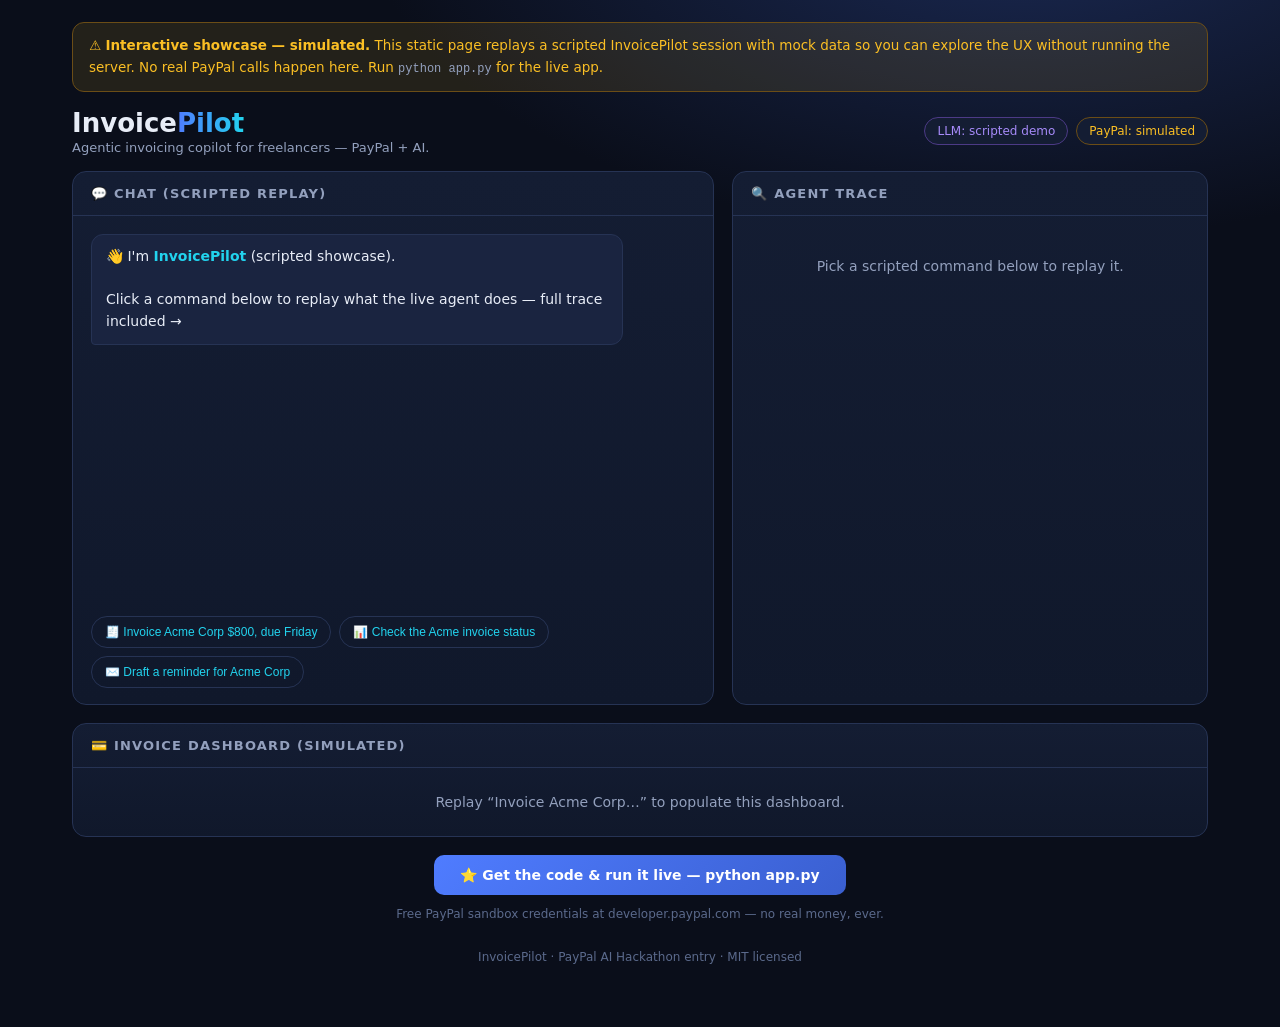
<file: demo/index.html>
<!DOCTYPE html>
<html lang="en">
<head>
<meta charset="UTF-8">
<meta name="viewport" content="width=device-width, initial-scale=1.0">
<title>InvoicePilot — Interactive Showcase (simulated)</title>
<style>
  :root{--bg:#0a0e1a;--card:#141d33;--card2:#1a2440;--border:#263354;--text:#e8edf7;--muted:#93a0bd;--accent:#4f7cff;--cyan:#22d3ee;--green:#34d399;--amber:#fbbf24;--purple:#a78bfa}
  *{box-sizing:border-box}body{margin:0;font-family:"Inter","Segoe UI",system-ui,sans-serif;background:radial-gradient(1200px 600px at 80% -10%,#1b2a55 0%,var(--bg) 55%) fixed,var(--bg);color:var(--text);min-height:100vh}
  .wrap{max-width:1180px;margin:0 auto;padding:22px 22px 60px}
  .notice{background:rgba(251,191,36,.1);border:1px solid #6b4d16;color:var(--amber);border-radius:12px;padding:12px 16px;font-size:13.5px;margin-bottom:16px;line-height:1.6}
  header{display:flex;align-items:center;gap:14px;margin-bottom:16px;flex-wrap:wrap}
  .brand h1{margin:0;font-size:26px}.brand h1 span{background:linear-gradient(90deg,var(--accent),var(--cyan));-webkit-background-clip:text;background-clip:text;color:transparent}
  .brand p{margin:2px 0 0;color:var(--muted);font-size:13px}
  .badges{margin-left:auto;display:flex;gap:8px;flex-wrap:wrap}
  .badge{font-size:12px;padding:6px 12px;border-radius:999px;border:1px solid var(--border);background:var(--card);color:var(--muted)}
  .badge.demo{color:var(--amber);border-color:#6b4d16}.badge.ai{color:var(--purple);border-color:#4c3a86}
  .grid{display:grid;grid-template-columns:1.35fr 1fr;gap:18px}@media(max-width:980px){.grid{grid-template-columns:1fr}}
  .card{background:linear-gradient(180deg,var(--card),#10182b);border:1px solid var(--border);border-radius:14px;overflow:hidden}
  .card h2{margin:0;padding:14px 18px;font-size:13px;text-transform:uppercase;letter-spacing:1.2px;color:var(--muted);border-bottom:1px solid var(--border)}
  #chat{height:400px;overflow-y:auto;padding:18px;display:flex;flex-direction:column;gap:12px}
  .msg{max-width:88%;padding:11px 14px;border-radius:12px;font-size:14px;line-height:1.55;white-space:pre-wrap}
  .msg.user{align-self:flex-end;background:linear-gradient(135deg,var(--accent),#3a5fd0);color:#fff;border-bottom-right-radius:4px}
  .msg.bot{align-self:flex-start;background:var(--card2);border:1px solid var(--border);border-bottom-left-radius:4px}
  .msg.bot b{color:var(--cyan)}
  .chips{display:flex;gap:8px;flex-wrap:wrap;padding:0 18px 16px}
  .chip{font-size:12px;padding:8px 13px;border-radius:999px;border:1px solid var(--border);background:transparent;color:var(--cyan);cursor:pointer}
  .chip:hover{background:rgba(34,211,238,.12);border-color:var(--cyan)}
  #trace{height:400px;overflow-y:auto;padding:16px 18px;font-size:13px}
  .tstep{border-left:2px solid var(--border);padding:2px 0 14px 16px;position:relative}
  .tstep::before{content:"";position:absolute;left:-6px;top:4px;width:10px;height:10px;border-radius:50%;background:var(--muted)}
  .tstep.ok::before{background:var(--green);box-shadow:0 0 8px var(--green)}
  .tstep.info::before{background:var(--cyan)}
  .tstep .tname{font-weight:700;font-family:monospace;font-size:12.5px}
  .tstep .tdetail{color:var(--muted);margin-top:3px;line-height:1.5}
  .dash{margin-top:18px}table{width:100%;border-collapse:collapse;font-size:13.5px}
  th,td{text-align:left;padding:12px 16px;border-bottom:1px solid var(--border)}
  th{color:var(--muted);font-size:11.5px;text-transform:uppercase;letter-spacing:.8px}
  .pill{display:inline-block;font-size:11.5px;font-weight:700;padding:4px 11px;border-radius:999px}
  .pill.SENT{background:rgba(251,191,36,.15);color:var(--amber);border-color:#6b4d16}
  .pill.PAID{background:rgba(52,211,153,.14);color:var(--green);border:1px solid #6b4d16}
  .pill.PAID{background:rgba(52,211,153,.14);color:var(--green);border:1px solid #1f5c46}
  .mono{font-family:monospace;font-size:12px;color:var(--muted)}
  .empty{padding:26px;text-align:center;color:var(--muted);font-size:14px}
  footer{margin-top:26px;color:#5b6a8c;font-size:12px;text-align:center;line-height:1.7}
  .cta{margin-top:18px;text-align:center}
  .cta a{display:inline-block;background:linear-gradient(135deg,var(--accent),#3a5fd0);color:#fff;text-decoration:none;font-weight:600;padding:12px 26px;border-radius:10px;font-size:14px}
</style>
</head>
<body>
<div class="wrap">
  <div class="notice">⚠️ <b>Interactive showcase — simulated.</b> This static page replays a scripted InvoicePilot session with mock data so you can explore the UX without running the server. No real PayPal calls happen here. Run <span class="mono">python app.py</span> for the live app.</div>

  <header>
    <div class="brand">
      <h1>Invoice<span>Pilot</span></h1>
      <p>Agentic invoicing copilot for freelancers — PayPal + AI.</p>
    </div>
    <div class="badges">
      <span class="badge ai">LLM: scripted demo</span>
      <span class="badge demo">PayPal: simulated</span>
    </div>
  </header>

  <div class="grid">
    <div class="card">
      <h2>💬 Chat (scripted replay)</h2>
      <div id="chat"></div>
      <div class="chips" id="chips"></div>
    </div>
    <div class="card">
      <h2>🔍 Agent trace</h2>
      <div id="trace"><div class="empty">Pick a scripted command below to replay it.</div></div>
    </div>
  </div>

  <div class="card dash">
    <h2>💳 Invoice dashboard (simulated)</h2>
    <div id="tablewrap"><div class="empty">Replay “Invoice Acme Corp…” to populate this dashboard.</div></div>
  </div>

  <div class="cta">
    <a href="https://github.com/arindewangan/invoicepilot" target="_blank" rel="noopener">⭐ Get the code &amp; run it live — python app.py</a>
    <p style="color:#5b6a8c;font-size:12px">Free PayPal sandbox credentials at developer.paypal.com — no real money, ever.</p>
  </div>

  <footer>InvoicePilot · PayPal AI Hackathon entry · MIT licensed</footer>
</div>

<script>
const chat = document.getElementById('chat');
const traceBox = document.getElementById('trace');
const tableWrap = document.getElementById('tablewrap');
const invoices = [];

function esc(s){return String(s??'').replace(/[&<>"']/g,c=>({'&':'&amp;','<':'&lt;','>':'&gt;','"':'&quot;',"'":'&#39;'}[c]))}
function md(s){return esc(s).replace(/\*\*(.+?)\*\*/g,'<b>$1</b>').replace(/\n/g,'<br>')}
function addMsg(t,who){const d=document.createElement('div');d.className='msg '+who;d.innerHTML=md(t);chat.appendChild(d);chat.scrollTop=chat.scrollHeight}
function renderTrace(steps){
  traceBox.innerHTML='';
  steps.forEach(s=>{
    const d=document.createElement('div');d.className='tstep '+s[1];
    d.innerHTML=`<span class="tname">${esc(s[0])}</span><span style="color:#5b6a8c;font-size:11px;margin-left:8px">${s[3]}ms</span><div class="tdetail">${esc(s[2])}</div>`;
    traceBox.appendChild(d);
  });
}
function renderTable(){
  if(!invoices.length){tableWrap.innerHTML='<div class="empty">Replay “Invoice Acme Corp…” to populate this dashboard.</div>';return}
  tableWrap.innerHTML=`<table><thead><tr><th>Invoice</th><th>Client</th><th>For</th><th style="text-align:right">Amount</th><th>Due</th><th>Status</th></tr></thead><tbody>`+
    invoices.map(r=>`<tr><td class="mono">${r.n}</td><td>${r.c}</td><td>${r.d}</td><td style="text-align:right"><b>USD ${r.a.toFixed(2)}</b></td><td class="mono">${r.due}</td><td><span class="pill ${r.s}">${r.s}</span> <span class="mono">demo</span></td></td></tr>`).join('')+`</tbody></table>`;
}

const SCENARIOS = {
  create: {
    user: "Invoice Acme Corp $800 for the logo work, due Friday",
    bot: "Done! I created and sent a USD 800.00 invoice to Acme Corp for “the logo work” due 2026-10-09. (showcase simulation — no real invoice was created)\nInvoice DEMO-0001 is now SENT. Payment link: https://www.sandbox.paypal.com/invoice/p/DEMO-INV-… (simulated)\nI'll keep tracking it — ask me for the status anytime, or say “remind Acme Corp” if it goes overdue.",
    trace: [
      ["parse_intent","ok","Scripted demo parser extracted intent: create_invoice","38"],
      ["plan","info","Plan: create_invoice → draft → create (PayPal) → send → track","2"],
      ["draft","ok","Draft: Acme Corp — USD 800.00 for “the logo work”, due 2026-10-09","5"],
      ["create","ok","PayPal (showcase) created draft DEMO-INV-A1B2C3D4 — status DRAFT","120"],
      ["send","ok","Invoice sent — status SENT","96"],
      ["track","ok","Tracking DEMO-INV-A1B2C3D4 — current status: SENT","11"],
      ["done","ok","Turn complete in 272ms","272"],
    ],
    invoice: {n:"DEMO-0001",c:"Acme Corp",d:"the logo work",a:800,due:"2026-10-09",s:"SENT"},
    label: "🧾 Invoice Acme Corp $800, due Friday"
  },
  status: {
    user: "What's the status of the Acme Corp invoice?",
    bot: "Invoice DEMO-0001 for Acme Corp — USD 800.00 — is currently **SENT** (showcase ledger). Payment link: https://www.sandbox.paypal.com/invoice/p/DEMO-INV-… (simulated)",
    trace: [
      ["parse_intent","ok","Scripted demo parser extracted intent: check_status","31"],
      ["plan","info","Plan: check_status → look up invoice → fetch live status","1"],
      ["lookup","ok","Found DEMO-0001 for Acme Corp","4"],
      ["fetch_status","ok","Status: SENT (showcase ledger)","88"],
      ["done","ok","Turn complete in 124ms","124"],
    ],
    label: "📊 Check the Acme invoice status"
  },
  remind: {
    user: "Remind Acme Corp about their invoice",
    bot: "Here's a polite reminder draft for Acme Corp (invoice DEMO-0001, currently SENT):\n\nHi Acme Corp,\n\nJust a friendly nudge — invoice DEMO-0001 for USD 800.00 was due on 2026-10-09. If you've already paid, please ignore this!\n\nThanks so much,\n— sent via InvoicePilot (template draft)\n\n⚠️ I drafted this but did NOT send it — review and send it yourself from your email.",
    trace: [
      ["parse_intent","ok","Scripted demo parser extracted intent: create_invoice","29"],
      ["plan","info","Plan: send_reminder → find overdue → draft reminder (AI) → preview","2"],
      ["find_overdue","ok","Selected DEMO-0001 for Acme Corp (USD 800.00, SENT)","6"],
      ["draft_reminder","ok","Reminder drafted with template fallback","410"],
      ["done","ok","Turn complete in 447ms","447"],
    ],
    label: "✉️ Draft a reminder for Acme Corp"
  }
};

function play(key){
  const s = SCENARIOS[key];
  addMsg(s.user,'user');
  setTimeout(()=>{
    addMsg(s.bot,'bot');
    renderTrace(s.trace);
    if(s.invoice && !invoices.find(r=>r.n===s.invoice.n)){invoices.unshift(s.invoice);renderTable()}
  }, 600);
}

const chips = document.getElementById('chips');
Object.keys(SCENARIOS).forEach(k=>{
  const b=document.createElement('button');b.className='chip';b.textContent=SCENARIOS[k].label;
  b.onclick=()=>play(k);chips.appendChild(b);
});

addMsg("👋 I'm **InvoicePilot** (scripted showcase).\n\nClick a command below to replay what the live agent does — full trace included →",'bot');
</script>
</body>
</html>
</file>
